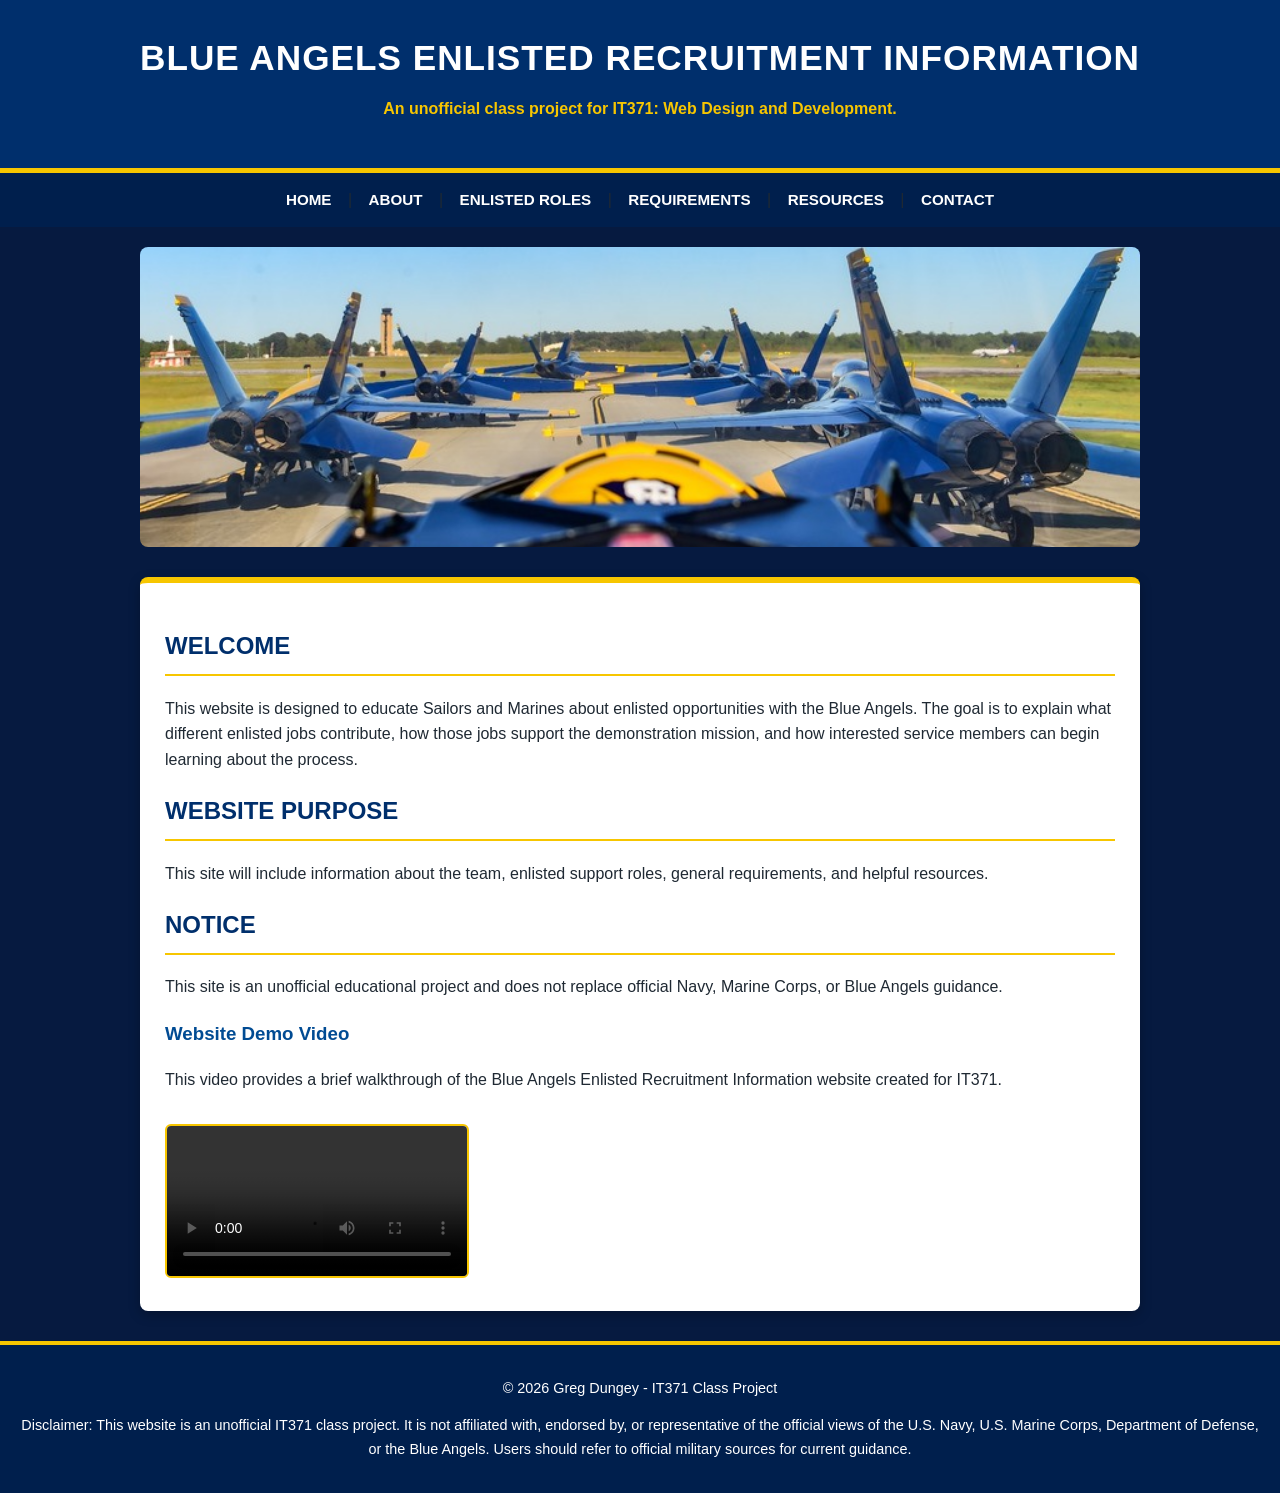
<file: index.html>
<!DOCTYPE html>
<html lang="en">
<head>
  <!-- Basic page setup and mobile viewport -->
  <meta charset="UTF-8">
  <meta name="viewport" content="width=device-width, initial-scale=1.0">

  <!-- Description for search engines and accessibility support -->
  <meta name="description" content="An unofficial IT371 class project website about the Blue Angels enlisted recruitment process.">
  
  <title>Blue Angels Enlisted Recruitment Information</title>
  <link rel="stylesheet" href="style.css">
</head>
<body>
  <!-- Header and Title -->
  <header>
    <h1>Blue Angels Enlisted Recruitment Information</h1>
    <p>An unofficial class project for IT371: Web Design and Development.</p>
  </header>

  <!-- Main nav menu and links -->
  <nav>
    <a href="index.html">Home</a> |
    <a href="about.html">About</a> |
    <a href="roles.html">Enlisted Roles</a> |
    <a href="requirements.html">Requirements</a> |
    <a href="resources.html">Resources</a> |
    <a href="contact.html">Contact</a>
  </nav>

  <!-- Banner image -->
  <img src="images/banner.jpg" alt="Blue Angels aircraft lined up on a runway" class="banner">

  <!-- Main content for home page -->
  <main>
    <section>
      <h2>Welcome</h2>
      <p>
        This website is designed to educate Sailors and Marines about enlisted
        opportunities with the Blue Angels. The goal is to explain what different
        enlisted jobs contribute, how those jobs support the demonstration mission,
        and how interested service members can begin learning about the process.
      </p>
    </section>

    <section>
      <h2>Website Purpose</h2>
      <p>
        This site will include information about the team, enlisted support roles,
        general requirements, and helpful resources.
      </p>
    </section>

    <section>
      <h2>Notice</h2>
      <p>
        This site is an unofficial educational project and does not replace official
        Navy, Marine Corps, or Blue Angels guidance.
      </p>
    </section>

    <section class="content-card">
      <h3>Website Demo Video</h3>
      <p>
        This video provides a brief walkthrough of the Blue Angels Enlisted Recruitment
        Information website created for IT371.
      </p>

      <video controls class="demo-video">
        <source src="videos/IT371 website demonstartion.mp4" type="video/mp4">
        Your browser does not support the video tag.
      </video>
    </section>
  </main>

  <footer>
    <p>&copy; 2026 Greg Dungey - IT371 Class Project </p>
      
    <p>
      Disclaimer: This website is an unofficial IT371 class project. It is not 
      affiliated with, endorsed by, or representative of the official views of the 
      U.S. Navy, U.S. Marine Corps, Department of Defense, or the Blue Angels. Users 
      should refer to official military sources for current guidance.
    </p>
  </footer>
</body>
</html>
</file>
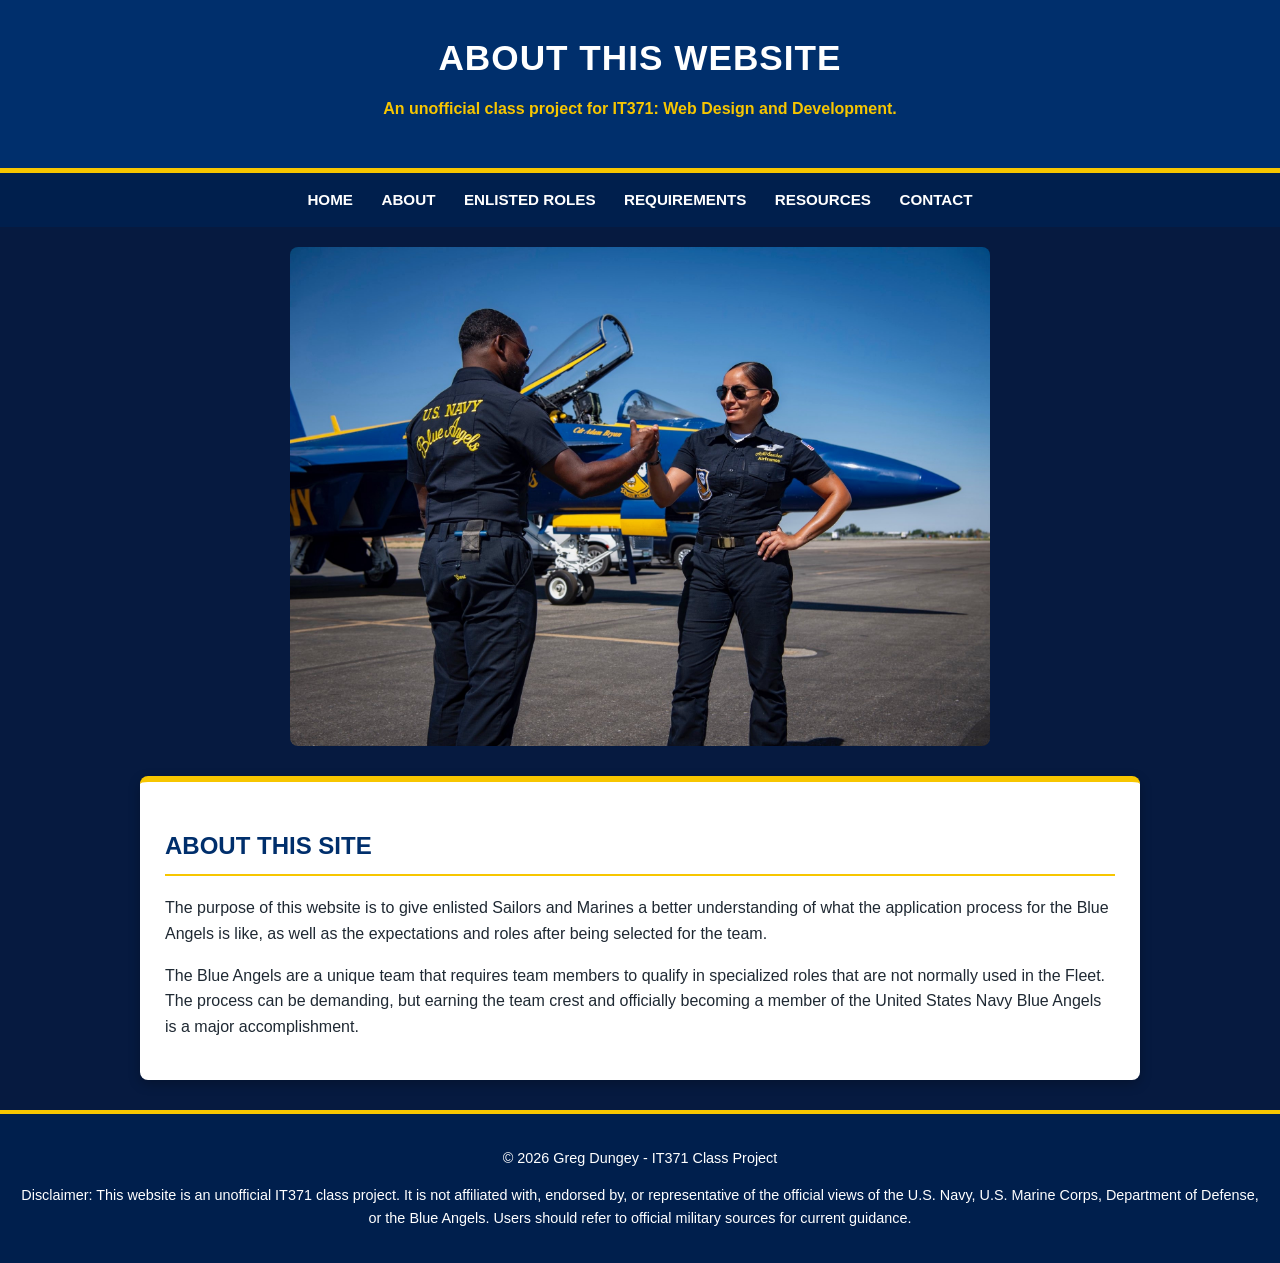
<file: about.html>
<!DOCTYPE html>
<html lang="en">
  <head>
    <!-- Basic page setup and mobile-friendly viewport -->
    <meta charset="UTF-8">
    <meta name="viewport" content="width=device-width, initial-scale=1.0">

    <!-- Page description for search engines and accessibility support -->
    <meta name="description" content="An unofficial IT371 class project page for Blue Angels enlisted recruitment information.">

    <title>About - Blue Angels Enlisted Recruitment Information</title>
    <link rel="stylesheet" href="style.css">
  </head>

  <body>
    <!-- Page header and site title -->
    <header>
      <h1>About This Website</h1>
      <p>An unofficial class project for IT371: Web Design and Development.</p>
    </header>

    <!-- Main navigation menu with active links to each page -->
    <nav>
      <a href="index.html">Home</a>
      <a href="about.html">About</a>
      <a href="roles.html">Enlisted Roles</a>
      <a href="requirements.html">Requirements</a>
      <a href="resources.html">Resources</a>
      <a href="contact.html">Contact</a>
    </nav>

    <img src="images/team.jpg" alt="Two Blue Angels team members shaking hands near an aircraft" class="page-image">

    <!-- Main content for this page -->
    <main>
      <section>
        <h2>About This Site</h2>

        <p>
          The purpose of this website is to give enlisted Sailors and Marines a better
          understanding of what the application process for the Blue Angels is like, as
          well as the expectations and roles after being selected for the team.
        </p>

        <p>
          The Blue Angels are a unique team that requires team members to qualify in
          specialized roles that are not normally used in the Fleet. The process can be
          demanding, but earning the team crest and officially becoming a member of the
          United States Navy Blue Angels is a major accomplishment.
        </p>
      </section>
    </main>

    <!-- Footer with copyright information and class project disclaimer -->
    <footer>
      <p>&copy; 2026 Greg Dungey - IT371 Class Project</p>

      <p>
        Disclaimer: This website is an unofficial IT371 class project. It is not
        affiliated with, endorsed by, or representative of the official views of the
        U.S. Navy, U.S. Marine Corps, Department of Defense, or the Blue Angels.
        Users should refer to official military sources for current guidance.
      </p>
    </footer>
  </body>
</html>
</file>
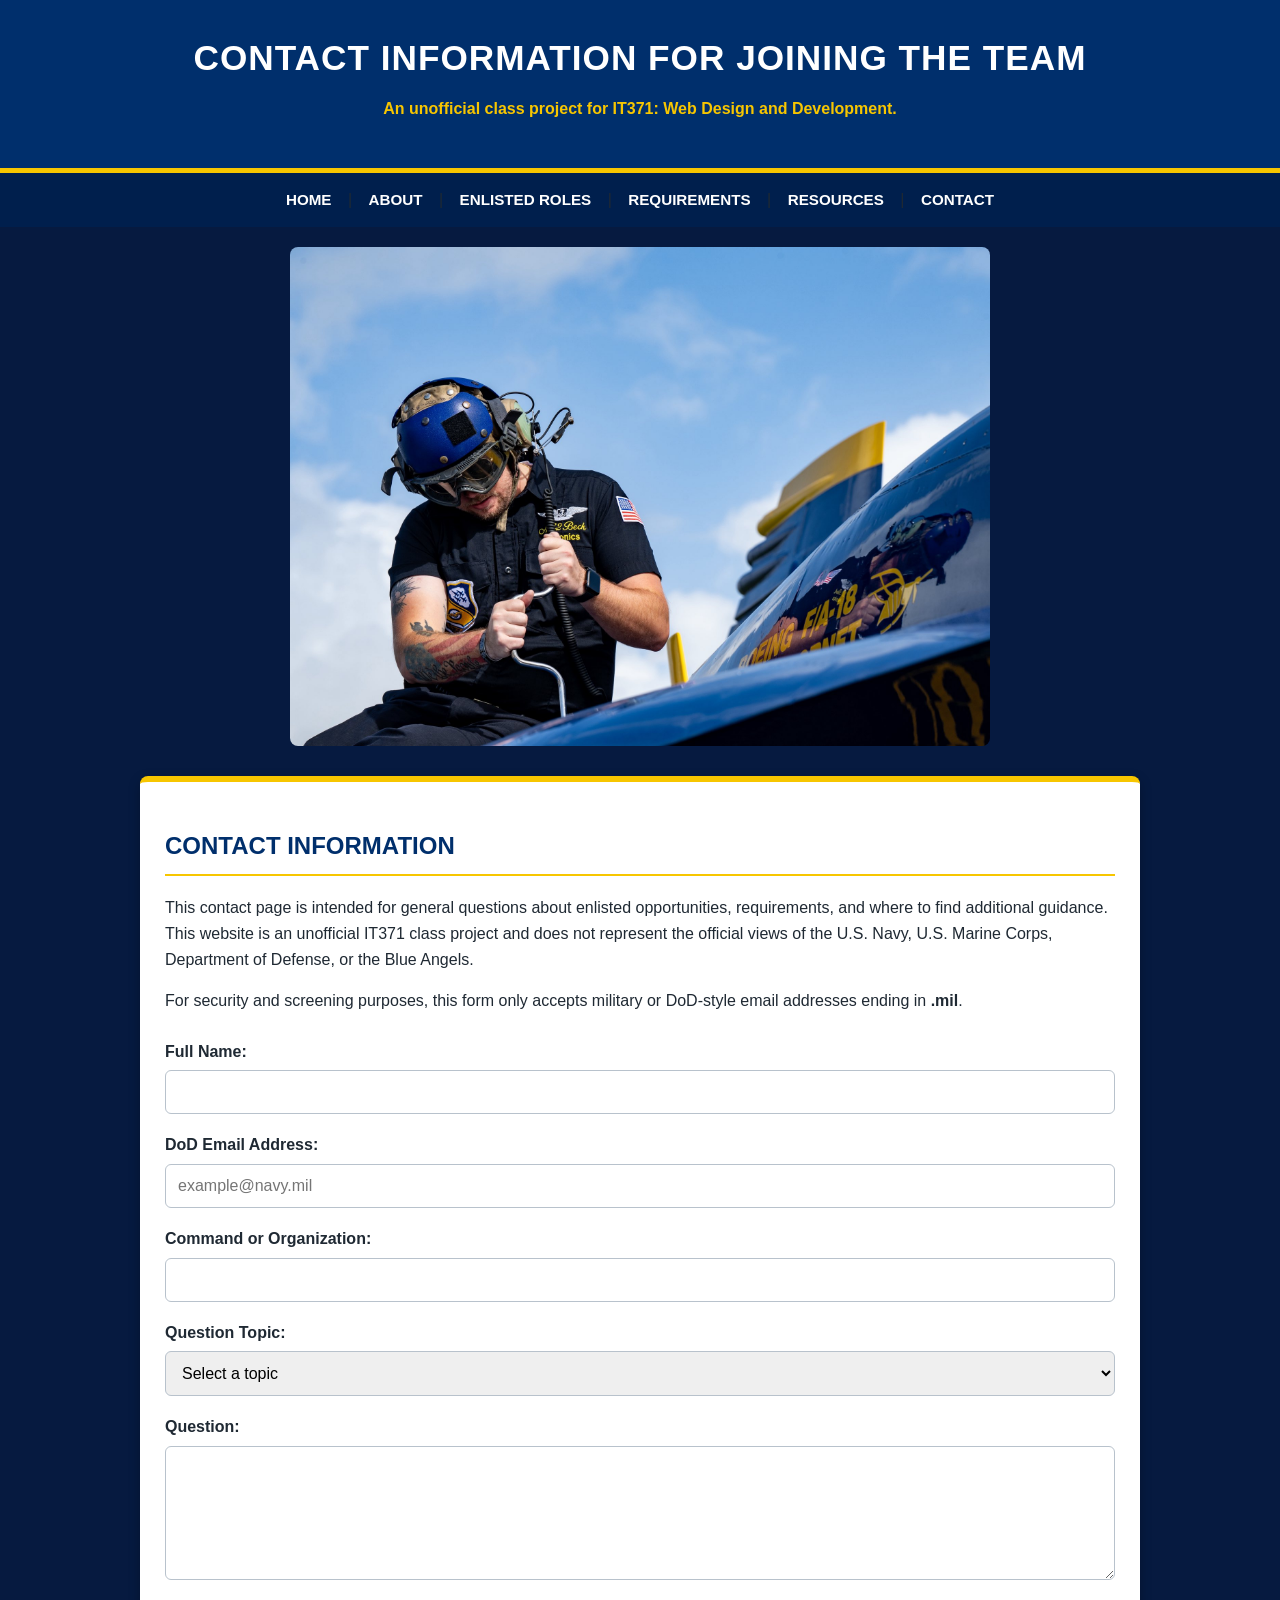
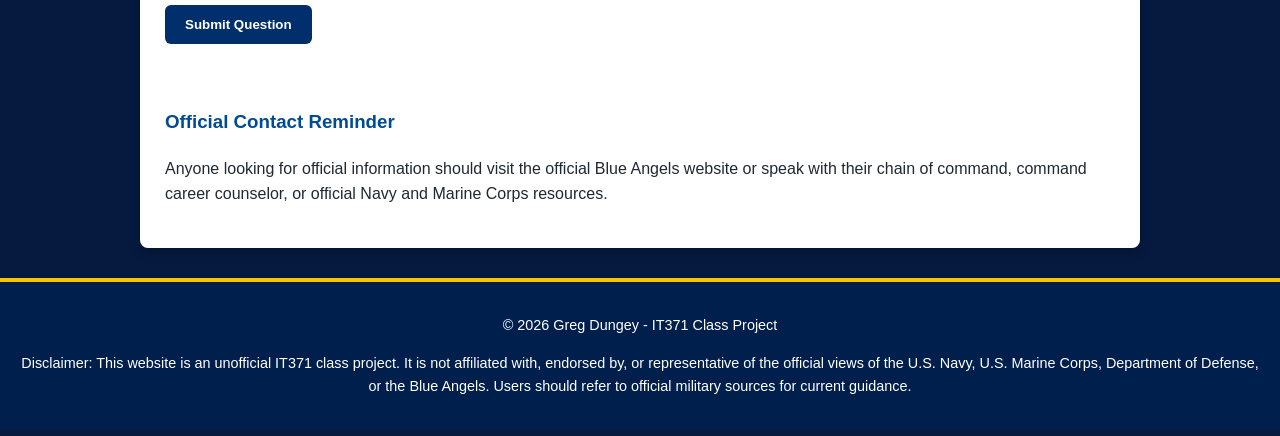
<file: contact.html>
<!DOCTYPE html>
<html lang="en">
<head>
  <!-- Basic page setup and mobile-friendly viewport -->
  <meta charset="UTF-8">
  <meta name="viewport" content="width=device-width, initial-scale=1.0">

  <!-- Page description for search engines and accessibility support -->
  <meta name="description" content="An unofficial IT371 class project page for Blue Angels enlisted recruitment information.">

  <title>Contact - Blue Angels Enlisted Recruitment Information</title>
  <link rel="stylesheet" href="style.css">
</head>
<body>
  <!-- Page header and site title -->
  <header>
    <h1>Contact Information For Joining The Team</h1>
    <p>An unofficial class project for IT371: Web Design and Development.</p>
  </header>

  <!-- Main navigation menu with active links to each page -->
  <nav>
    <a href="index.html">Home</a> |
    <a href="about.html">About</a> |
    <a href="roles.html">Enlisted Roles</a> |
    <a href="requirements.html">Requirements</a> |
    <a href="resources.html">Resources</a> |
    <a href="contact.html">Contact</a>
  </nav>

  <img src="images/wrench.jpg" alt="Blue Angels maintainer working on aircraft equipment" class="page-image">
  <!-- Main content for this page -->
  <main>
  <section class="content-card">
    <h2>Contact Information</h2>

  <p>
    This contact page is intended for general questions about enlisted opportunities,
    requirements, and where to find additional guidance. This website is an unofficial
    IT371 class project and does not represent the official views of the U.S. Navy,
    U.S. Marine Corps, Department of Defense, or the Blue Angels.
  </p>

  <p>
    For security and screening purposes, this form only accepts military or DoD-style
    email addresses ending in <strong>.mil</strong>.
  </p>

  <form id="contactForm" class="contact-form">
    <div class="form-group">
      <label for="name">Full Name:</label>
      <input type="text" id="name" name="name" required>
    </div>

    <div class="form-group">
      <label for="email">DoD Email Address:</label>
      <input 
        type="email" 
        id="email" 
        name="email" 
        placeholder="example@navy.mil" 
        pattern="^[a-zA-Z0-9._%+\-]+@[a-zA-Z0-9.\-]+\.mil$"
        required>
    </div>

    <div class="form-group">
      <label for="command">Command or Organization:</label>
      <input type="text" id="command" name="command" required>
    </div>

    <div class="form-group">
      <label for="topic">Question Topic:</label>
      <select id="topic" name="topic" required>
        <option value="">Select a topic</option>
        <option value="Enlisted Opportunities">Enlisted Opportunities</option>
        <option value="Application Requirements">Application Requirements</option>
        <option value="Career Guidance">Career Guidance</option>
        <option value="Official Resources">Official Resources</option>
        <option value="Other">Other</option>
      </select>
    </div>

    <div class="form-group">
      <label for="message">Question:</label>
      <textarea id="message" name="message" rows="6" required></textarea>
    </div>

    <button type="submit" class="submit-btn">Submit Question</button>
  </form>
    
    <div id="formMessage" class="form-message"></div>

  <h3>Official Contact Reminder</h3>
  <p>
    Anyone looking for official information should visit the official Blue Angels website
    or speak with their chain of command, command career counselor, or official Navy and
    Marine Corps resources.
  </p>
</section>
</main>
  <!-- Footer with copyright information and class project disclaimer -->
  <footer>
    <p>&copy; 2026 Greg Dungey - IT371 Class Project</p>

    <p>
      Disclaimer: This website is an unofficial IT371 class project. It is not
      affiliated with, endorsed by, or representative of the official views of the
      U.S. Navy, U.S. Marine Corps, Department of Defense, or the Blue Angels.
      Users should refer to official military sources for current guidance.
    </p>
  </footer>
<script>
  document.getElementById("contactForm").addEventListener("submit", function(event) {
    event.preventDefault();

    const email = document.getElementById("email").value;
    const messageBox = document.getElementById("formMessage");

    if (!email.endsWith(".mil")) {
      messageBox.textContent = "Please enter a valid military or DoD email address ending in .mil.";
      messageBox.className = "form-message error-message";
      return;
    }

    messageBox.textContent = "Thank you. Your question has been successfully submitted.";
    messageBox.className = "form-message success-message";

    document.getElementById("contactForm").reset();
  });
</script>
</body>
</html>
</file>
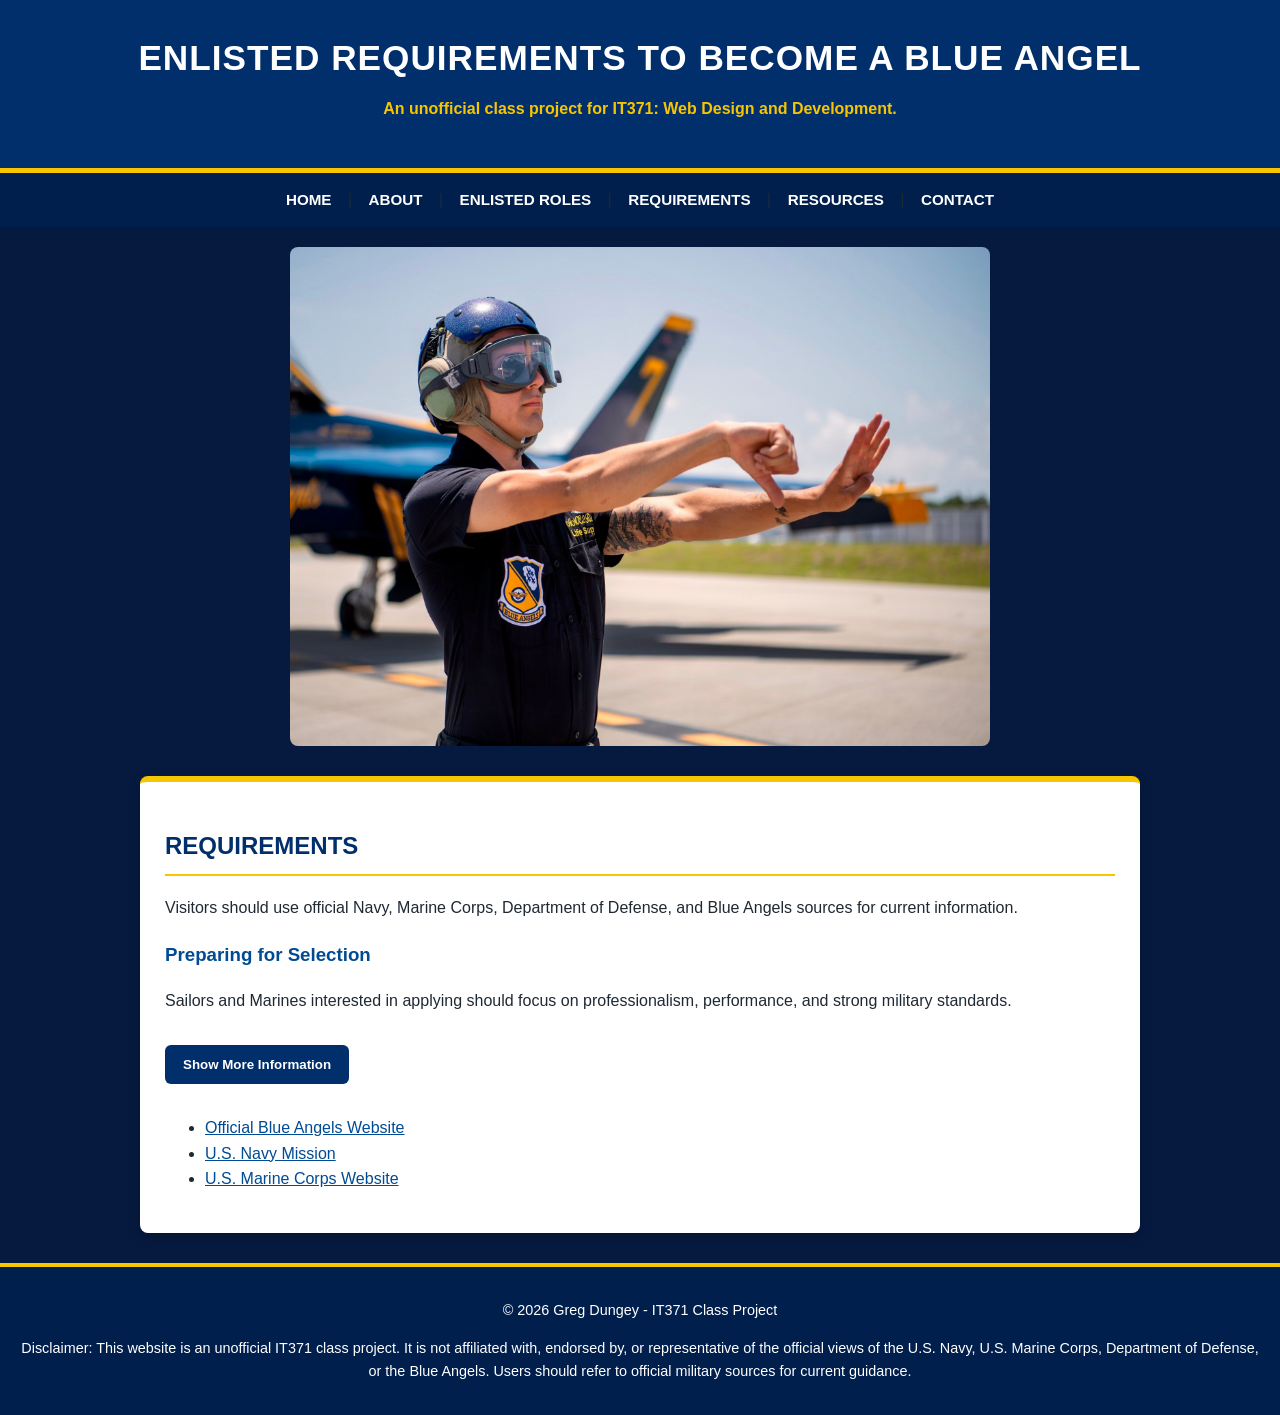
<file: requirements.html>
<!DOCTYPE html>
<html lang="en">
<head>
  <!-- Basic page setup and mobile-friendly viewport -->
  <meta charset="UTF-8">
  <meta name="viewport" content="width=device-width, initial-scale=1.0">

  <!-- Page description for search engines and accessibility support -->
  <meta name="description" content="An unofficial IT371 class project page for Blue Angels enlisted recruitment information.">

  <title>Enlisted Requirements - Blue Angels Enlisted Recruitment Information</title>
  <link rel="stylesheet" href="style.css">
</head>
<body>
  <!-- Page header and site title -->
  <header>
    <h1>Enlisted Requirements To Become A Blue Angel</h1>
    <p>An unofficial class project for IT371: Web Design and Development.</p>
  </header>

  <!-- Main navigation menu with active links to each page -->
  <nav>
    <a href="index.html">Home</a> |
    <a href="about.html">About</a> |
    <a href="roles.html">Enlisted Roles</a> |
    <a href="requirements.html">Requirements</a> |
    <a href="resources.html">Resources</a> |
    <a href="contact.html">Contact</a>
  </nav>

  <img src="images/crewch chief.jpg" alt="Blue Angels crew chief giving aircraft hand signals" class="page-image">
  <!-- Main content for this page -->
  <main>
  <section>
    <h2>Requirements</h2>

    <p>
      Visitors should use official Navy, Marine Corps, Department of Defense,
      and Blue Angels sources for current information.
    </p>

    <h3>Preparing for Selection</h3>

    <p>
      Sailors and Marines interested in applying should focus on professionalism, 
      performance, and strong military standards.
    </p>

    <button class="toggle-btn">Show More Information</button>

    <div class="extra-info">
      <p>
        While exact requirements can change, applicants should always review official
        guidance, maintain strong performance, stay physically ready, and communicate with
        their chain of command or career counselor before applying.
      </p>
</div>

    <ul>
      <li>
        <a href="https://www.blueangels.navy.mil/" target="_blank" rel="noopener noreferrer">
          Official Blue Angels Website
        </a>
      </li>

      <li>
        <a href="https://www.navy.mil/About/Mission/" target="_blank" rel="noopener noreferrer">
          U.S. Navy Mission
        </a>
      </li>

      <li>
        <a href="https://www.marines.mil/" target="_blank" rel="noopener noreferrer">
          U.S. Marine Corps Website
        </a>
      </li>
    </ul>
  </section>
</main>
  <!-- Footer with copyright information and class project disclaimer -->
  <footer>
    <p>&copy; 2026 Greg Dungey - IT371 Class Project</p>

    <p>
      Disclaimer: This website is an unofficial IT371 class project. It is not
      affiliated with, endorsed by, or representative of the official views of the
      U.S. Navy, U.S. Marine Corps, Department of Defense, or the Blue Angels.
      Users should refer to official military sources for current guidance.
    </p>
  </footer>
  <script src="script.js"></script>
</body>
</html>
</file>
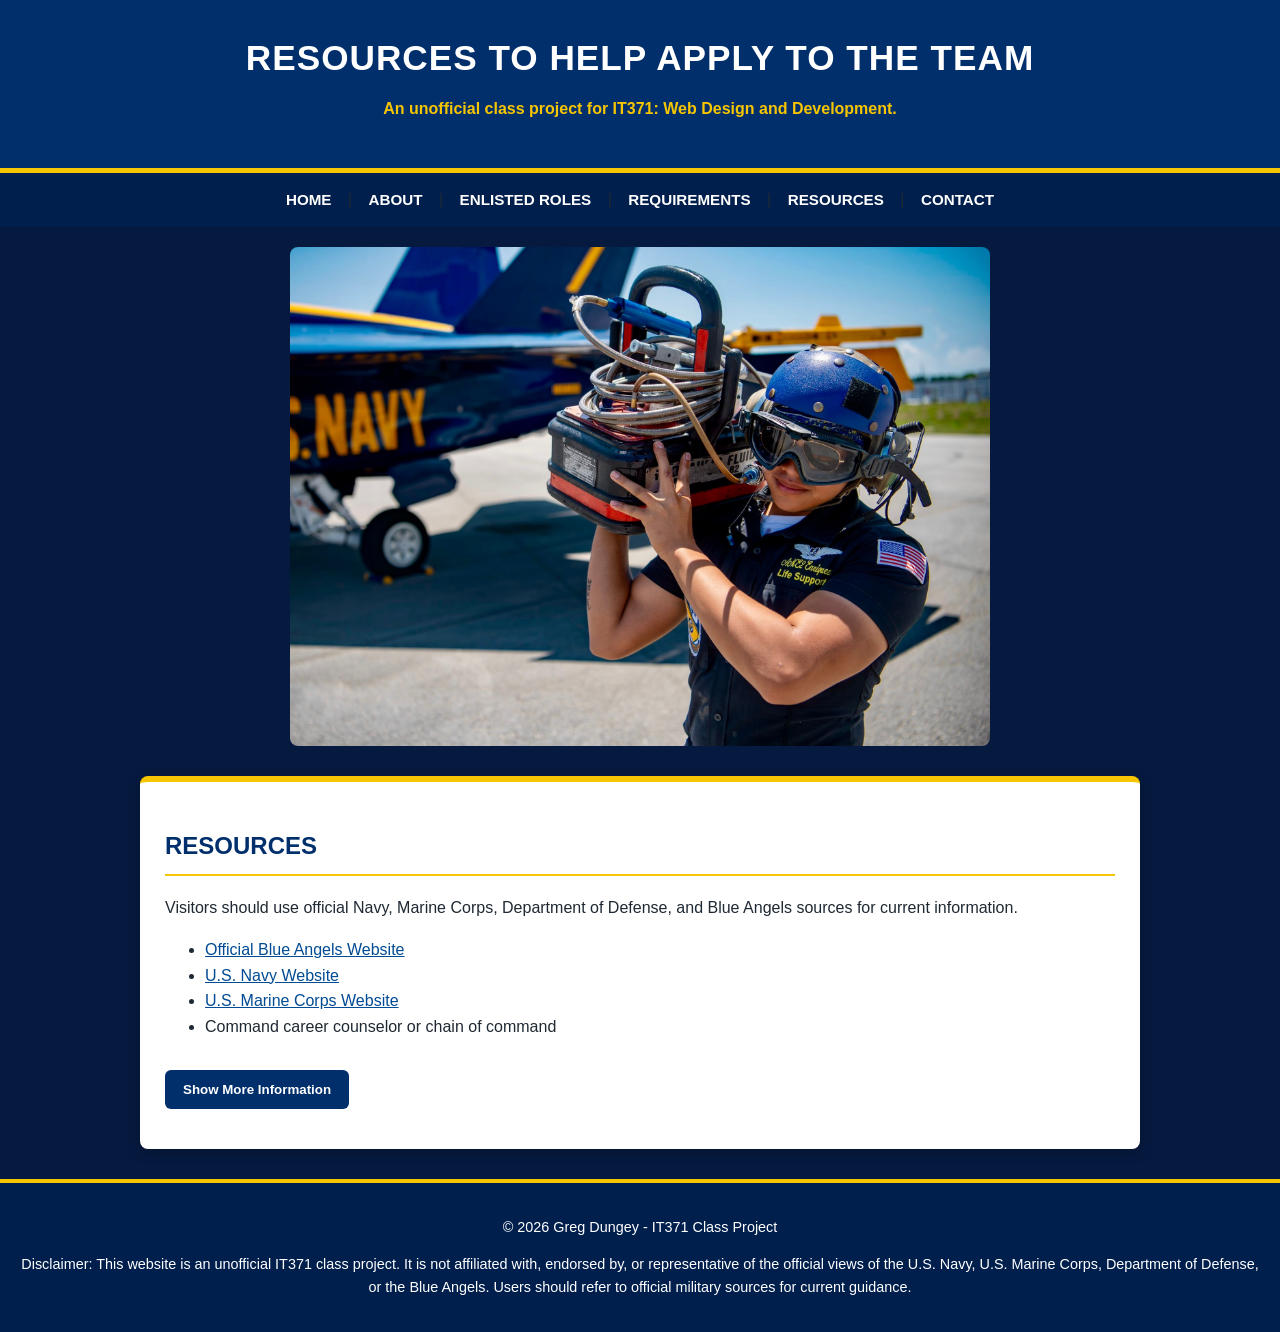
<file: resources.html>
<!DOCTYPE html>
<html lang="en">
<head>
  <!-- Basic page setup and mobile-friendly viewport -->
  <meta charset="UTF-8">
  <meta name="viewport" content="width=device-width, initial-scale=1.0">

  <!-- Page description for search engines and accessibility support -->
  <meta name="description" content="An unofficial IT371 class project page for Blue Angels enlisted recruitment information.">

  <title>Resources - Blue Angels Enlisted Recruitment Information</title>
  <link rel="stylesheet" href="style.css">
</head>
<body>
  <!-- Page header and site title -->
  <header>
    <h1>Resources To Help Apply to the Team</h1>
    <p>An unofficial class project for IT371: Web Design and Development.</p>
  </header>

  <!-- Main navigation menu with active links to each page -->
  <nav>
    <a href="index.html">Home</a> |
    <a href="about.html">About</a> |
    <a href="roles.html">Enlisted Roles</a> |
    <a href="requirements.html">Requirements</a> |
    <a href="resources.html">Resources</a> |
    <a href="contact.html">Contact</a>
  </nav>

  <img src="images/work.jpg" alt="Blue Angels team member supporting aircraft operations on the flight line" class="page-image">


  <!-- Main content for this page -->
  <main>
    <section>
      <h2>Resources</h2>

      <p>
      Visitors should use official Navy, Marine Corps, Department of Defense,
      and Blue Angels sources for current information.
      </p>

      <ul>
  <li>
    <a href="https://www.blueangels.navy.mil/" target="_blank" rel="noopener noreferrer">
      Official Blue Angels Website
    </a>
  </li>

  <li>
    <a href="https://www.navy.mil/About/Mission/" target="_blank" rel="noopener noreferrer">
      U.S. Navy Website
    </a>
  </li>

  <li>
    <a href="https://www.marines.mil/" target="_blank" rel="noopener noreferrer">
      U.S. Marine Corps Website
    </a>
  </li>

  <li>
    Command career counselor or chain of command
  </li>
</ul>
<button class="toggle-btn">Show More Information</button>

<div class="extra-info">
  <p>
    These links are provided so visitors can verify current information through
    official military sources instead of relying only on this class project website.
  </p>
</div>
    </section>
  </main>

  <!-- Footer with copyright information and class project disclaimer -->
  <footer>
    <p>&copy; 2026 Greg Dungey - IT371 Class Project</p>

    <p>
      Disclaimer: This website is an unofficial IT371 class project. It is not
      affiliated with, endorsed by, or representative of the official views of the
      U.S. Navy, U.S. Marine Corps, Department of Defense, or the Blue Angels.
      Users should refer to official military sources for current guidance.
    </p>
  </footer>
<script src="script.js"></script> 
</body>
</html>
</file>
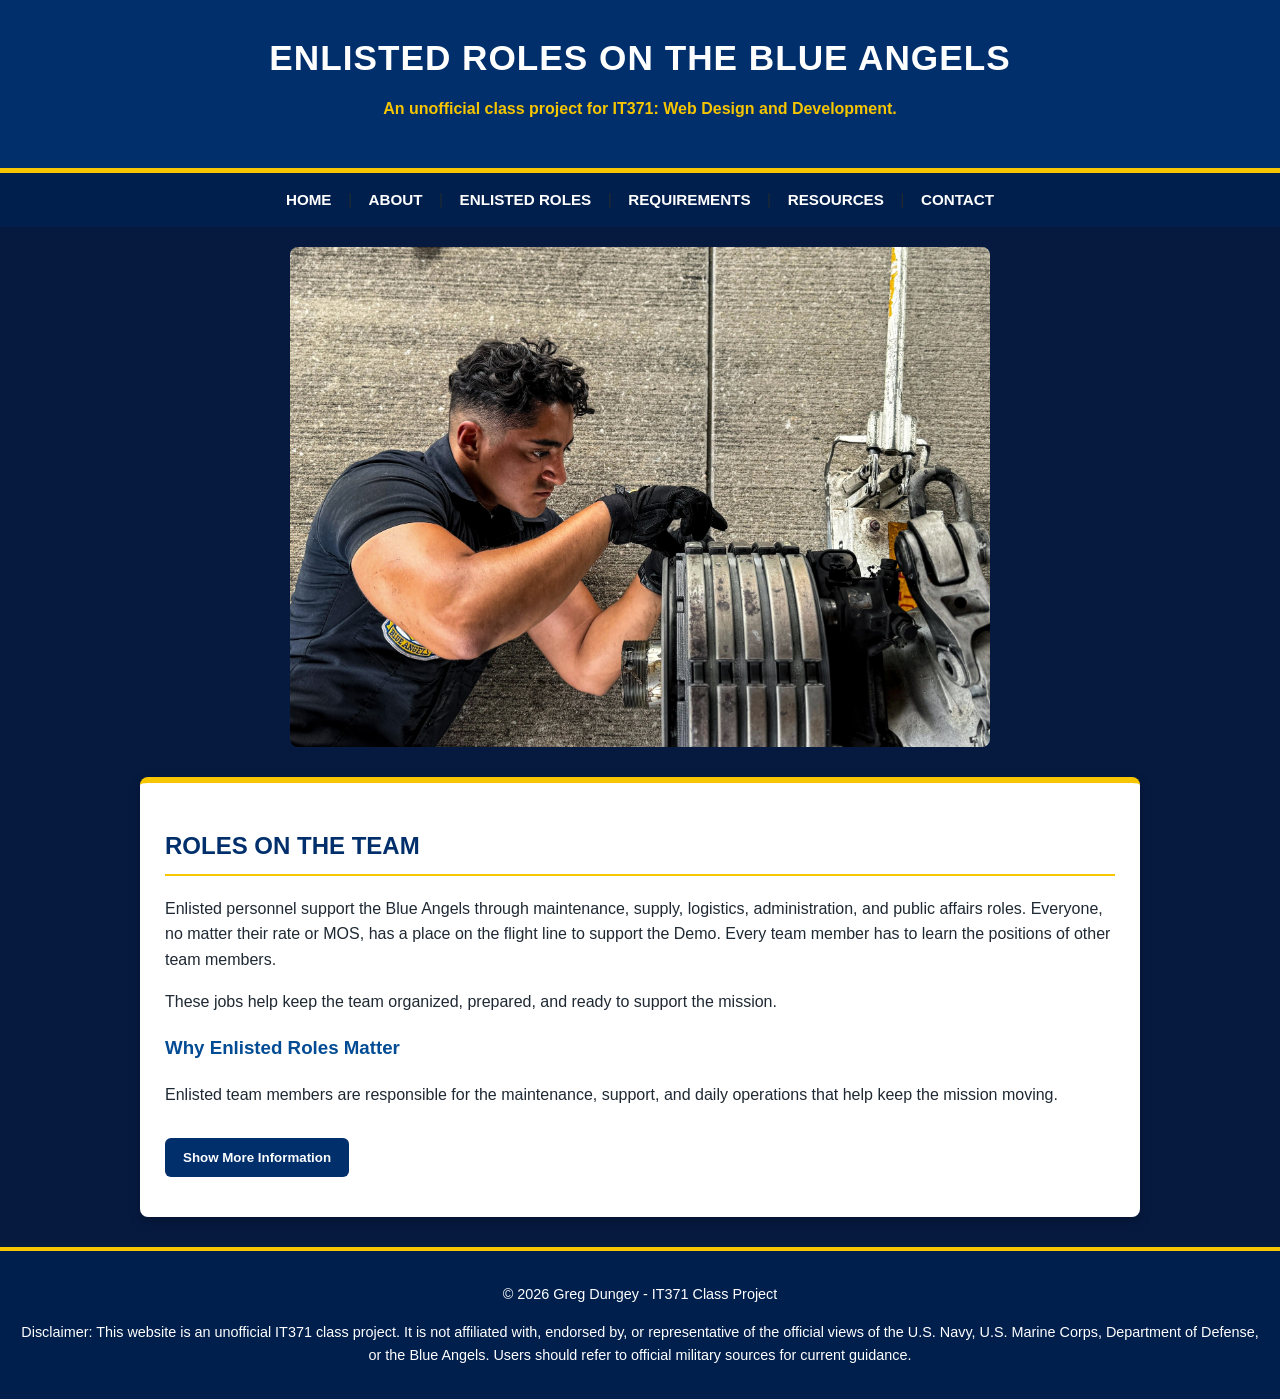
<file: roles.html>
<!DOCTYPE html>
<html lang="en">
<head>
  <!-- Basic page setup and mobile-friendly viewport -->
  <meta charset="UTF-8">
  <meta name="viewport" content="width=device-width, initial-scale=1.0">

  <!-- Page description for search engines and accessibility support -->
  <meta name="description" content="An unofficial IT371 class project page for Blue Angels enlisted recruitment information.">

  <title>Enlisted Roles - Blue Angels Enlisted Recruitment Information</title>
  <link rel="stylesheet" href="style.css">
</head>
<body>
  <!-- Page header and site title -->
  <header>
    <h1>Enlisted Roles On The Blue Angels</h1>
    <p>An unofficial class project for IT371: Web Design and Development.</p>
  </header>

  <!-- Main navigation menu with active links to each page -->
  <nav>
    <a href="index.html">Home</a> |
    <a href="about.html">About</a> |
    <a href="roles.html">Enlisted Roles</a> |
    <a href="requirements.html">Requirements</a> |
    <a href="resources.html">Resources</a> |
    <a href="contact.html">Contact</a>
  </nav>

  <img src="images/hardwork.jpg" alt="Blue Angels enlisted maintainer working on aircraft equipment" class="page-image">

  <!-- Main content for this page -->
  <main>
    <section>
      <h2>Roles On The Team</h2>

      <p>
        Enlisted personnel support the Blue Angels through maintenance, supply,
        logistics, administration, and public affairs roles. Everyone, no matter
        their rate or MOS, has a place on the flight line to support the Demo. 
        Every team member has to learn the positions of other team members.
      </p>

      <p>
        These jobs help keep the team organized, prepared, and ready to support
        the mission.
      </p>

      <h3>Why Enlisted Roles Matter</h3>

      <p>
        Enlisted team members are responsible for the maintenance, support, and daily operations
        that help keep the mission moving.
      </p>

      <button class="toggle-btn">Show More Information</button>

      <div class="extra-info">
        <p>
          On a team like the Blue Angels, enlisted personnel support aircraft maintenance,
          inspections, logistics, administration, public affairs, and many other mission areas.
          Each role contributes to the overall safety, professionalism, and success of the team.
        </p>
      </div>
    </section>
  </main>

  <!-- Footer with copyright information and class project disclaimer -->
  <footer>
    <p>&copy; 2026 Greg Dungey - IT371 Class Project</p>

    <p>
      Disclaimer: This website is an unofficial IT371 class project. It is not
      affiliated with, endorsed by, or representative of the official views of the
      U.S. Navy, U.S. Marine Corps, Department of Defense, or the Blue Angels.
      Users should refer to official military sources for current guidance.
    </p>
  </footer>
  <script src="script.js"></script>
</body>
</html>
</file>
<file: style.css>
/* Main styling for IT371 Blue Angels Recruitment Project */

body {
  font-family: Arial, Helvetica, sans-serif;
  background-color: #061a40;
  color: #1f2933;
  margin: 0;
  padding: 0;
  line-height: 1.6;
}

header {
  background-color: #002f6c;
  color: #ffffff;
  text-align: center;
  padding: 30px 20px;
  border-bottom: 5px solid #f7c600;
}

header h1 {
  margin: 0;
  font-size: 2.2rem;
  text-transform: uppercase;
  letter-spacing: 1px;
}

header p {
  margin-top: 10px;
  font-size: 1rem;
  color: #f7c600;
  font-weight: bold;
}

nav {
  background-color: #001f4d;
  text-align: center;
  padding: 14px 10px;
}

nav a {
  color: #ffffff;
  text-decoration: none;
  font-weight: bold;
  text-transform: uppercase;
  margin: 0 12px;
  font-size: 0.95rem;
}

nav a:hover {
  color: #f7c600;
  text-decoration: underline;
}

.banner {
  width: 100%;
  max-width: 1000px;
  max-height: 300px;
  object-fit: cover;
  display: block;
  margin: 20px auto;
  border-radius: 8px;
}

.page-image {
  width: 100%;
  max-width: 700px;
  height: auto;
  display: block;
  margin: 20px auto;
  border-radius: 8px;
}

main {
  background-color: #ffffff;
  max-width: 950px;
  margin: 30px auto;
  padding: 25px;
  border-radius: 8px;
  border-top: 6px solid #f7c600;
  box-shadow: 0 4px 12px rgba(0, 0, 0, 0.25);
}

main h2 {
  color: #002f6c;
  text-transform: uppercase;
  border-bottom: 2px solid #f7c600;
  padding-bottom: 8px;
}

main h3 {
  color: #004b93;
}

a {
  color: #004b93;
}

a:hover {
  color: #b88a00;
}

.disclaimer {
  background-color: #f4f6f8;
  border-left: 5px solid #f7c600;
  padding: 15px;
  margin: 20px 0;
  font-size: 0.95rem;
}

footer {
  background-color: #001f4d;
  color: #ffffff;
  text-align: center;
  padding: 18px;
  margin-top: 30px;
  font-size: 0.9rem;
  border-top: 4px solid #f7c600;
}

.toggle-btn {
  background-color: #002f6c;
  color: #ffffff;
  border: none;
  padding: 12px 18px;
  margin: 15px 0;
  border-radius: 6px;
  font-weight: bold;
  cursor: pointer;
}

.toggle-btn:hover {
  background-color: #004b9b;
}

.extra-info {
  display: none;
  background-color: #f2f2f2;
  border-left: 5px solid #f7c600;
  padding: 15px;
  margin: 10px 0 20px 0;
  border-radius: 6px;
}

/* Contact form styling */

.contact-form {
  margin-top: 25px;
}

.form-group {
  margin-bottom: 18px;
}

.form-group label {
  display: block;
  font-weight: bold;
  margin-bottom: 6px;
  color: #1f2933;
}

.form-group input,
.form-group select,
.form-group textarea {
  width: 100%;
  padding: 12px;
  border: 1px solid #b8c2cc;
  border-radius: 6px;
  font-size: 1rem;
  box-sizing: border-box;
}

.form-group input:focus,
.form-group select:focus,
.form-group textarea:focus {
  outline: none;
  border-color: #002f6c;
  box-shadow: 0 0 4px rgba(0, 47, 108, 0.5);
}

.submit-btn {
  background-color: #002f6c;
  color: #ffffff;
  border: none;
  padding: 12px 20px;
  border-radius: 6px;
  font-weight: bold;
  cursor: pointer;
}

.submit-btn:hover {
  background-color: #004b9b;
}

.form-message {
  margin-top: 20px;
  padding: 12px;
  border-radius: 6px;
  font-weight: bold;
}

.success-message {
  background-color: #e6f4ea;
  color: #1f6f3f;
  border-left: 5px solid #1f6f3f;
}

.error-message {
  background-color: #fdecea;
  color: #8a1f11;
  border-left: 5px solid #8a1f11;
}

video {
  max-width: 100%;
  border: 2px solid #f7c600;
  border-radius: 6px;
  margin-top: 15px;
}
</file>
